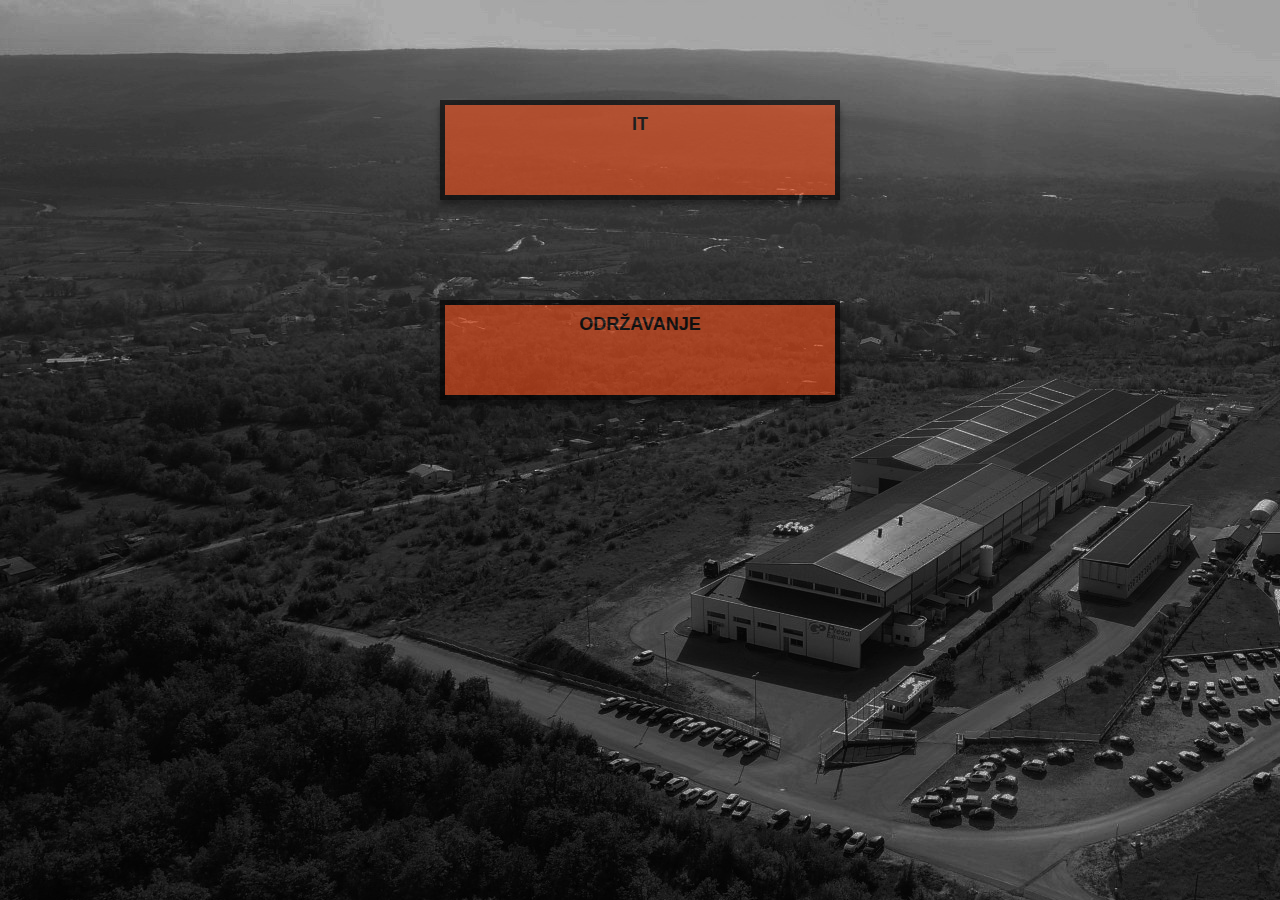
<file: templates/home.html>
<!DOCTYPE html>
<html lang="en">
  <head>
    <meta charset="UTF-8" />
    <meta http-equiv="X-UA-Compatible" content="IE=edge" />
    <meta
      name="viewport"
      content="width=
    , initial-scale=1.0"
    />
    <link rel="SHORTCUT ICON" href="../static/Logoo.png" />

    <link rel="stylesheet" href="../static/home.css" />
    <title>Home | Emerus Ticket System</title>
  </head>
  <body>
    <form action="/index">
      <button class="button2">IT</button>
    </form>
    <form action="/odrzavanje">
      <button class="button2">Održavanje</button>
    </form>
  </body>
</html>
</file>
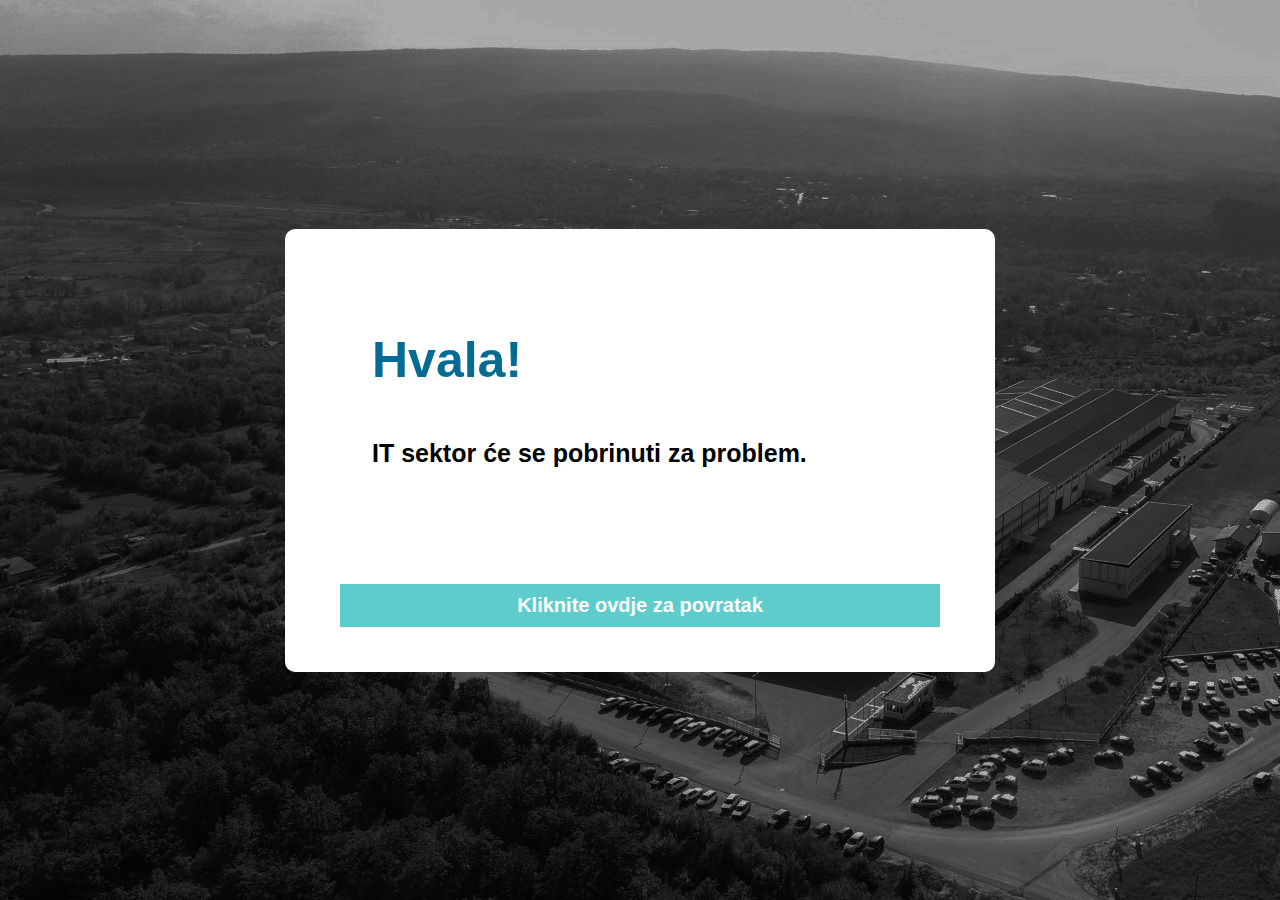
<file: templates/success.html>
<!DOCTYPE html>
<html lang="en">
  <head>
    <meta charset="UTF-8" />
    <meta name="viewport" content="width=device-width, initial-scale=1.0" />
    <meta http-equiv="X-UA-Compatible" content="ie=edge" />
    <link rel="stylesheet" href="../static/style.css" />
    <title>Hvala!</title>
  </head>
  <body>
    <div class="container-contact100">
      <div class="wrap-contact100">
        <span class="contact100-form-title" id="naslov">
        </span>
    <div class="container">
      <h1>Hvala!</h1>
      <h2>IT sektor će se pobrinuti za problem.</h2>
    </div>
    <form style="text-align: center" action="/">
      <button id="nazad">Kliknite ovdje za povratak</button>
    </form>
  </body>
</html>
</file>
<file: static/home.css>
body {
  background-image: url("/static/slika-tvornice-dron-e1551885367975.jpg");
}

.button2 {
  display: inline-block;
  padding: 0.5em 0.5em;
  border: 0.16em solid #ffffff;
  margin: 0 0.3em 100px 0;
  box-sizing: border-box;
  text-decoration: none;
  text-transform: uppercase;
  font-family: "Roboto", sans-serif;
  font-weight: 800;
  color: black;
  text-align: center;
  transition: all 0.15s;
  font-size: large;
}

.button2:active,
.button2:hover {
  color: #000000;
  border-color: #ff0000;
  opacity: 1;
}

.button2 {
  margin: 100px auto;
  width: 400px;
  height: 100px;
  border: 5px solid rgb(0, 0, 0);
  display: grid;
  box-shadow: 0 6px 6px rgba(0, 0, 0, 0.6);
  background-color: #f4511e;
  opacity: 0.6;
  transition: 0.3s;
}
</file>
<file: static/style.css>
* {
    box-sizing: border-box;
    margin: 0;
    padding: 0;
}

body,
html {
    height: 100%;
    font-family: Poppins-Regular, sans-serif;
    background-image: url("./slika-tvornice-dron-e1551885367975.jpg");
}

.container {
    max-width: 650px;
    margin: 1rem auto;
    overflow: auto;
    padding: 0 2rem;
}

h1 {
    color: #046c94;
    margin-top: 15px;
    font-size: 50px;
}

h2 {
    padding-top: 50px;
    padding-bottom: 100px;
    font-size: 25px;
}

h3 {
    margin-bottom: 10px;
}

img {
    width: 100%;
}

.message {
    text-align: center;
    padding: 5px;
    border: #ccc dotted 2px;
    margin-top: 2rem;
}

.logo {
    width: 300px;
    display: block;
    margin: auto;
}

.form-group {
    margin: 1rem 0;
}

input[type="text"],
select,
textarea {
    display: block;
    width: 100%;
    padding: 0.4rem;
    font-size: 1rem;
    border: 1px solid #ccc;
}

.btn {
    display: block;
    width: 100%;
    background: #5ecccd;
    color: #fff;
    padding: 10px 20px;
    border: none;
    cursor: pointer;
    outline: none;
    margin-top: 1rem;
    font-size: 20px;
    font-weight: bold;
}

#admin {
    display: block;
    width: 100%;
    background: #046c94;
    color: #fff;
    padding: 10px 20px;
    border: none;
    cursor: pointer;
    outline: none;
    margin-top: 1rem;
    font-size: 20px;
    font-weight: bold;
}

#nazad {
    display: block;
    width: 100%;
    background: #5ecccd;
    color: #fff;
    padding: 10px 20px;
    border: none;
    cursor: pointer;
    outline: none;
    margin-top: 1rem;
    font-size: 20px;
    font-weight: bold;
}


/*---------------------------------------------*/

h1,
h2,
h3,
h4,
h5,
h6 {
    margin: 0px;
}

p {
    font-family: Poppins-Regular;
    font-size: 14px;
    line-height: 1.7;
    color: #666666;
    margin: 0px;
}


/* Kontakt */

.container-contact100 {
    width: 100%;
    min-height: 100vh;
    display: -webkit-box;
    display: -webkit-flex;
    display: -moz-box;
    display: -ms-flexbox;
    display: flex;
    flex-wrap: wrap;
    justify-content: center;
    align-items: center;
    padding: 15px;
    background-image: url("./slika-tvornice-dron-e1551885367975.jpg") !important;
}

.wrap-contact100 {
    width: 710px;
    background: #fff;
    border-radius: 10px;
    overflow: hidden;
    padding: 42px 55px 45px 55px;
}


/* Forma */

.contact100-form {
    width: 100%;
}

.contact100-form-title {
    display: block;
    font-family: Poppins-Bold;
    font-size: 39px;
    color: #333333;
    line-height: 1.2;
    text-align: center;
    padding-bottom: 44px;
}


/* Polje za upis */

.wrap-input100 {
    width: 100%;
    position: relative;
    border-bottom: 2px solid #d9d9d9;
    padding-bottom: 13px;
    margin-bottom: 27px;
}

.label-input100 {
    font-family: Poppins-Regular;
    font-size: 13px;
    color: #666666;
    line-height: 1.5;
    padding-left: 5px;
}

.input100 {
    display: block;
    width: 100%;
    background: transparent;
    font-family: Poppins-Medium;
    font-size: 18px;
    color: #333333;
    line-height: 1.2;
    padding: 0 5px;
}

.focus-input100 {
    position: absolute;
    display: block;
    width: 100%;
    height: 100%;
    top: 0;
    left: 0;
    pointer-events: none;
}

.focus-input100::before {
    content: "";
    display: block;
    position: absolute;
    bottom: -2px;
    left: 0;
    width: 0;
    height: 2px;
    -webkit-transition: all 0.4s;
    -o-transition: all 0.4s;
    -moz-transition: all 0.4s;
    transition: all 0.4s;
    background: #7f7f7f;
}


/*---------------------------------------------*/


/* Pošalji */

.container-contact100-form-btn {
    display: -webkit-box;
    display: -webkit-flex;
    display: -moz-box;
    display: -ms-flexbox;
    display: flex;
    flex-wrap: wrap;
    justify-content: center;
    padding-top: 13px;
}

.wrap-contact100-form-btn {
    width: 100%;
    display: block;
    position: relative;
    z-index: 1;
    border-radius: 25px;
    overflow: hidden;
    margin: 0 auto;
}

.contact100-form-bgbtn {
    position: absolute;
    z-index: -1;
    width: 300%;
    height: 100%;
    background: #5ccbcb;
    background: -webkit-linear-gradient(left, #5ccbcb, #046c94, #44acbc, #ffffff);
    background: -o-linear-gradient(left, #5ccbcb, #046c94, #44acbc, #ffffff);
    background: -moz-linear-gradient(left, #5ccbcb, #046c94, #44acbc, #ffffff);
    background: linear-gradient(left, #5ccbcb, #046c94, #44acbc, #ffffff);
    top: 0;
    left: -100%;
    -webkit-transition: all 0.4s;
    -o-transition: all 0.4s;
    -moz-transition: all 0.4s;
    transition: all 0.4s;
}

.contact100-form-btn {
    display: -webkit-box;
    display: -webkit-flex;
    display: -moz-box;
    display: -ms-flexbox;
    display: flex;
    justify-content: center;
    align-items: center;
    padding: 0 20px;
    width: 100%;
    height: 50px;
    font-family: Poppins-Medium;
    font-size: 16px;
    color: #fff;
    line-height: 1.2;
}

.wrap-contact100-form-btn:hover .contact100-form-bgbtn {
    left: 0;
}

.contact100-form-btn i {
    -webkit-transition: all 0.4s;
    -o-transition: all 0.4s;
    -moz-transition: all 0.4s;
    transition: all 0.4s;
}

.contact100-form-btn:hover i {
    -webkit-transform: translateX(10px);
    -moz-transform: translateX(10px);
    -ms-transform: translateX(10px);
    -o-transform: translateX(10px);
    transform: translateX(10px);
}
</file>
